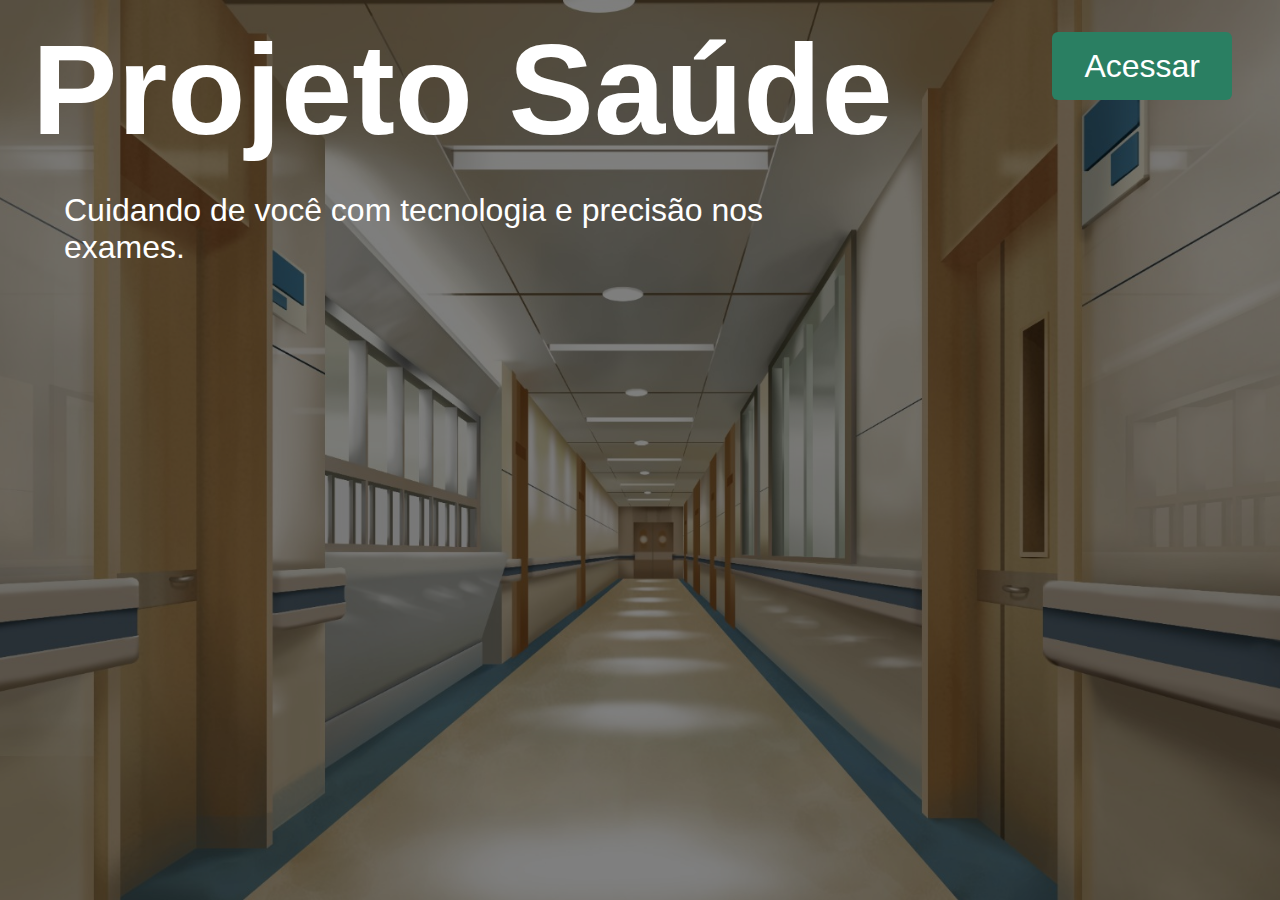
<file: Allysson/index.html>
<!DOCTYPE html>
<html lang="pt-br">
<head>
  <meta charset="UTF-8">
  <meta name="viewport" content="width=device-width, initial-scale=1.0">
  <title>Projeto Saúde - Início</title>
  <link rel="stylesheet" href="home.css">
</head>
<body>

  <div class="overlay">

    <div class="content">
      <h1>Projeto Saúde</h1>
      <p class="slogan">Cuidando de você com tecnologia e precisão nos exames.</p>
    </div>

    <div class="botton">
    <a href="cadastro.html" class="btn-acessar">Acessar</a>
  </div>
</div>

</body>
</html>
</file>
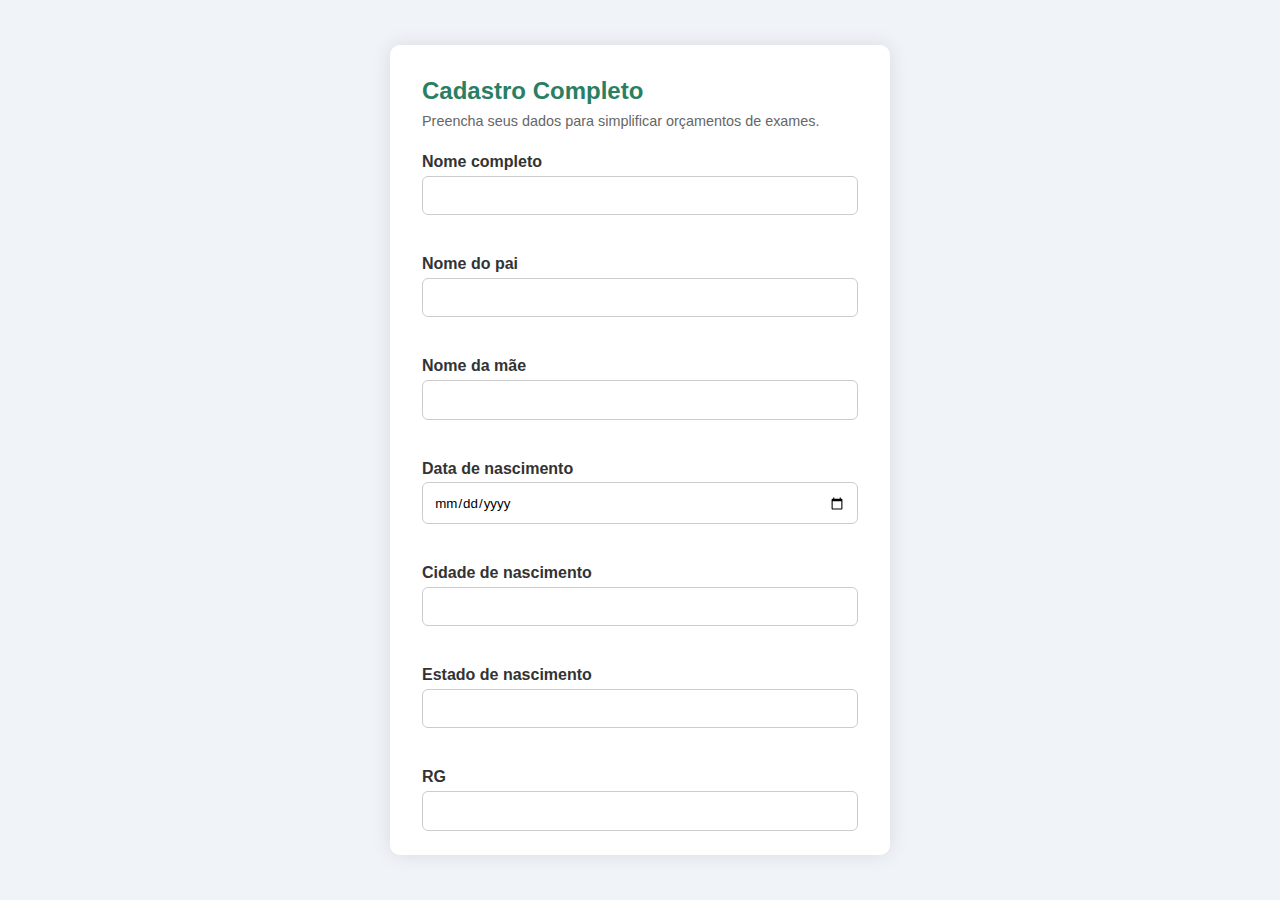
<file: Allysson/cadastro.html>
<!DOCTYPE html>
<html lang="pt-br">
<head>
  <meta charset="UTF-8">
  <meta name="viewport" content="width=device-width, initial-scale=1.0">
  <title>Cadastro - Saúde Orçamentos</title>
  <link rel="stylesheet" href="style.css">
</head>
<body>

  <div class="container">
    <form class="form" action="" method="POST">
      <h2>Cadastro Completo</h2>
      <p>Preencha seus dados para simplificar orçamentos de exames.</p>

      <label for="nome">Nome completo</label>
      <p><input type="text" id="nome" name="nome" required></p>

      <label for="nome_pai">Nome do pai</label>
      <p><input type="text" id="nome_pai" name="nome_pai"></p>

      <label for="nome_mae">Nome da mãe</label>
      <p><input type="text" id="nome_mae" name="nome_mae"></p>

      <label for="data_nascimento">Data de nascimento</label>
      <p><input type="date" id="data_nascimento" name="data_nascimento" required></p>

      <label for="cidade_nascimento">Cidade de nascimento</label>
      <p><input type="text" id="cidade_nascimento" name="cidade_nascimento"></p>

      <label for="estado_nascimento">Estado de nascimento</label>
      <p><input type="text" id="estado_nascimento" name="estado_nascimento"></p>

      <label for="rg">RG</label>
      <p><input type="text" id="rg" name="rg"></p>

      <label for="cpf">CPF</label>
      <p><input type="text" id="cpf" name="cpf" required></p>

      <label for="endereco">Endereço</label>
      <p></p><input type="text" id="endereco" name="endereco" required></p>

      <label for="cidade_moradia">Cidade de moradia</label>
      <p><input type="text" id="cidade_moradia" name="cidade_moradia"></p>

      <label for="estado_moradia">Estado de moradia</label>
      <p><input type="text" id="estado_moradia" name="estado_moradia"></p>

      <label for="email">E-mail</label>
      <p><input type="email" id="email" name="email" required></p>

      <label for="fone">Fone</label></p>
      <p><input type="tel" id="fone" name="fone" placeholder="(99) 99999-9999"></p>

      <label for="telefone">Telefone</label></p>
      <p><input type="tel" id="telefone" name="telefone" placeholder="(99) 9999-9999"></p>

      <label for="nome_responsavel">Nome do responsável</label></p>
      <p><input type="text" id="nome_responsavel" name="nome_responsavel"></p>

      <label for="rg_responsavel">RG do responsável</label>
      <p><input type="text" id="rg_responsavel" name="rg_responsavel"></p>

      <label for="cpf_responsavel">CPF do responsável</label>
      <p><input type="text" id="cpf_responsavel" name="cpf_responsavel"></p>

      <button type="submit">Cadastrar</button>
    </form>
  </div>
</body>
</html>
</file>
<file: Allysson/home.css>
* {
  margin: 0;
  padding: 0;
  box-sizing: border-box;
}

body {
  background-image: url('d81cb98c-8b4c-4cda-8d10-10182a203687.jfif'); /* arquivo que você enviou */
  background-size: cover;
  background-position: center;
  height: 100vh;
  display: flex;
  align-items: center;
  justify-content: center;
  font-family: 'Segoe UI', sans-serif;
}

.overlay {
  background-color: rgba(0, 0, 0, 0.5); /* leve escurecimento */
  width: 100%;
  height: 100%;
  display: flex;
  align-items: center;
  justify-content: center;
}

.content {
  position: absolute;
  top: 0;
  left: 0;
  padding: 1rem 2rem;
  display: flex;
  justify-content: space-between;
  align-items: center;
  color: white;
  z-index: 10;
}

.content h1 {
  font-size: 8rem;
  margin-bottom: 45rem;
}

.slogan {
  position: absolute;
  top: 0;
  font-size: 2rem;
  margin-bottom: 12rem;
  padding: 12rem 2rem;
}


.botton {
  position: absolute;
  top: 0;
  right: 0;
  text-align: start;
  color: #fff;
  padding: 3rem;
}

.btn-acessar {
  text-decoration: none;
  background-color: #2a7f62;
  color: white;
  padding: 1rem 2rem;
  border-radius: 6px;
  font-size: 2rem;
  transition: background 0.3s;
}

.btn-acessar:hover {
  background-color: #256d55;
}
</file>
<file: Allysson/style.css>
* {
  margin: 0;
  padding: 0;
  box-sizing: border-box;
  font-family: Arial, sans-serif;
}

/* CENTRALIZAÇÃO DO FORMULÁRIO NO CENTRO DA TELA */
body {
  background: #f0f4f8;
  display: flex;
  align-items: center;
  justify-content: center;
  height: 100vh;
}

.container {
  background: #fff;
  padding: 2rem;
  border-radius: 10px;
  box-shadow: 0 0 20px rgba(0, 0, 0, 0.1);
  width: 100%;
  max-width: 500px;
  overflow-y: auto;
  max-height: 90vh;
}

.form h2 {
  margin-bottom: 0.5rem;
  color: #2a7f62;
}

.form p {
  font-size: 0.9rem;
  color: #666;
  margin-bottom: 1.5rem;
}

.form label {
  display: block;
  margin-bottom: 0.3rem;
  font-weight: bold;
  color: #333;
}

.form input {
  width: 100%;
  padding: 0.7rem;
  margin-bottom: 1rem;
  border: 1px solid #ccc;
  border-radius: 6px;
}

.form button {
  width: 100%;
  padding: 0.7rem;
  background-color: #2a7f62;
  color: white;
  border: none;
  border-radius: 6px;
  font-size: 1rem;
  cursor: pointer;
  transition: background 0.3s ease;
}

.form button:hover {
  background-color: #256d55;
}
</file>
